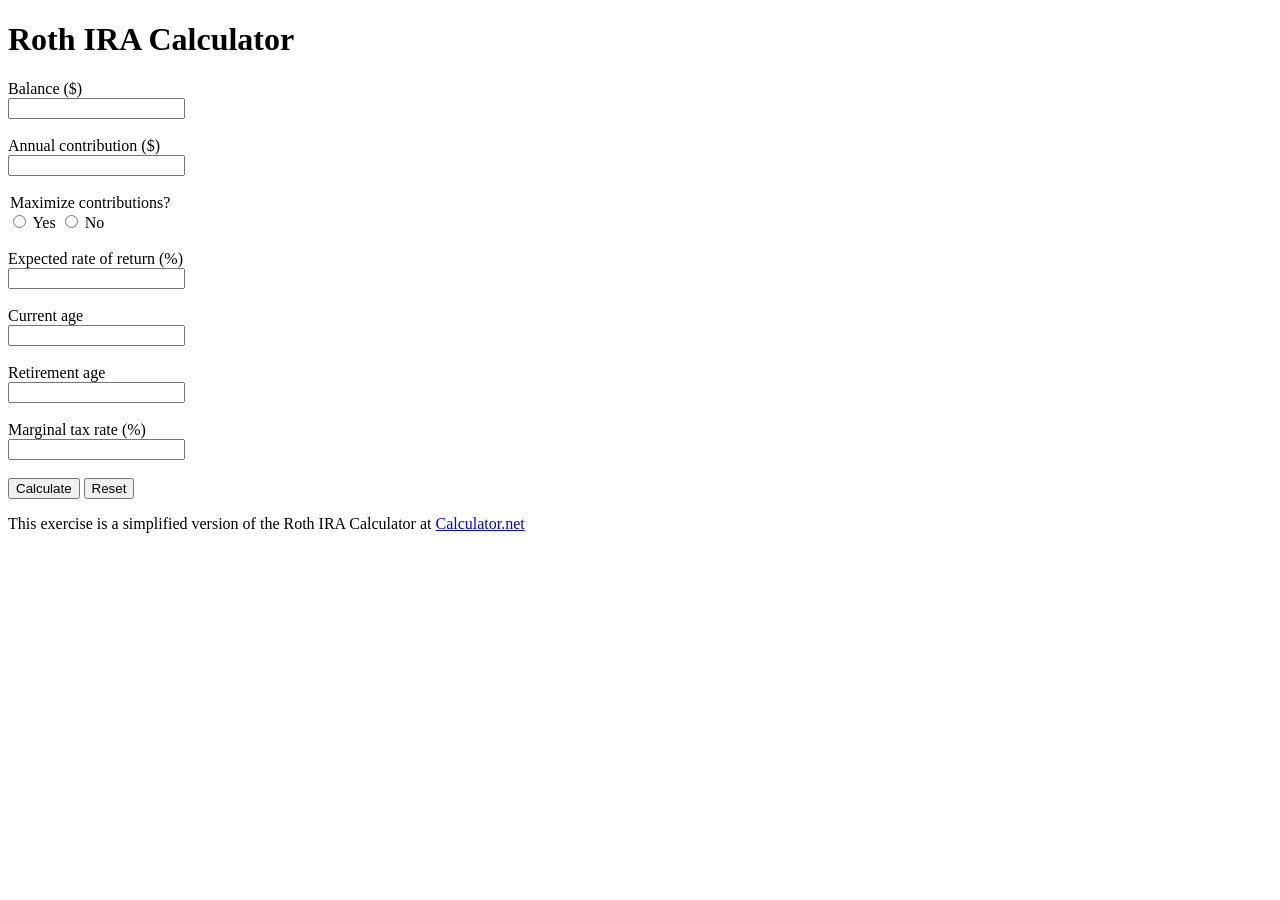
<file: 01-html/02-form.html>
<!doctype html>
<html lang="en">
  <head>
    <meta charset="UTF-8" />
    <meta name="viewport" content="width=device-width, initial-scale=1.0" />
    <meta http-equiv="X-UA-Compatible" content="ie=edge" />
    <title>Exercise 02 - Form</title>
    <style>
      fieldset {
        margin: 0;
        border: 0;
        padding: 0;
      }
    </style>
  </head>
  <body>
    <main>
      <!-- Add your code here -->
      <h1>Roth IRA Calculator</h1>
      <form action="/submitform">
        <div>
          <label for="balance">Balance ($)</label><br />
          <input type="text" id="balance" name="balance" />
        </div>
        <br />
        <div>
          <label for="annual">Annual contribution ($)</label><br />
          <input type="text" id="annual" name="annual" />
        </div>
        <br />
        <fieldset>
          <legend>Maximize contributions?</legend>
          <input type="radio" id="yes" name="max" value="yes" />
          <label for="yes">Yes</label>
          <input type="radio" id="no" name="max" value="no" />
          <label for="no">No</label>
        </fieldset>
        <br />
        <div>
          <label for="ROR">Expected rate of return (%)</label><br />
          <input type="number" id="ROR" name="ROR" />
        </div>
        <br />
        <div>
          <label for="age">Current age</label><br />
          <input type="number" id="age" name="age" />
        </div>
        <br />
        <div>
          <label for="retire">Retirement age</label><br />
          <input type="number" id="retire" name="retire" />
        </div>
        <br />
        <div>
          <label for="tax">Marginal tax rate (%)</label><br />
          <input type="number" id="tax" name="tax" />
        </div>
        <br />
        <input type="submit" value="Calculate" />
        <input type="reset" value="Reset" />
        <p>
          This exercise is a simplified version of the Roth IRA Calculator at
          <a href="https://www.calculator.net/">Calculator.net</a>
        </p>
      </form>
    </main>
  </body>
</html>
</file>
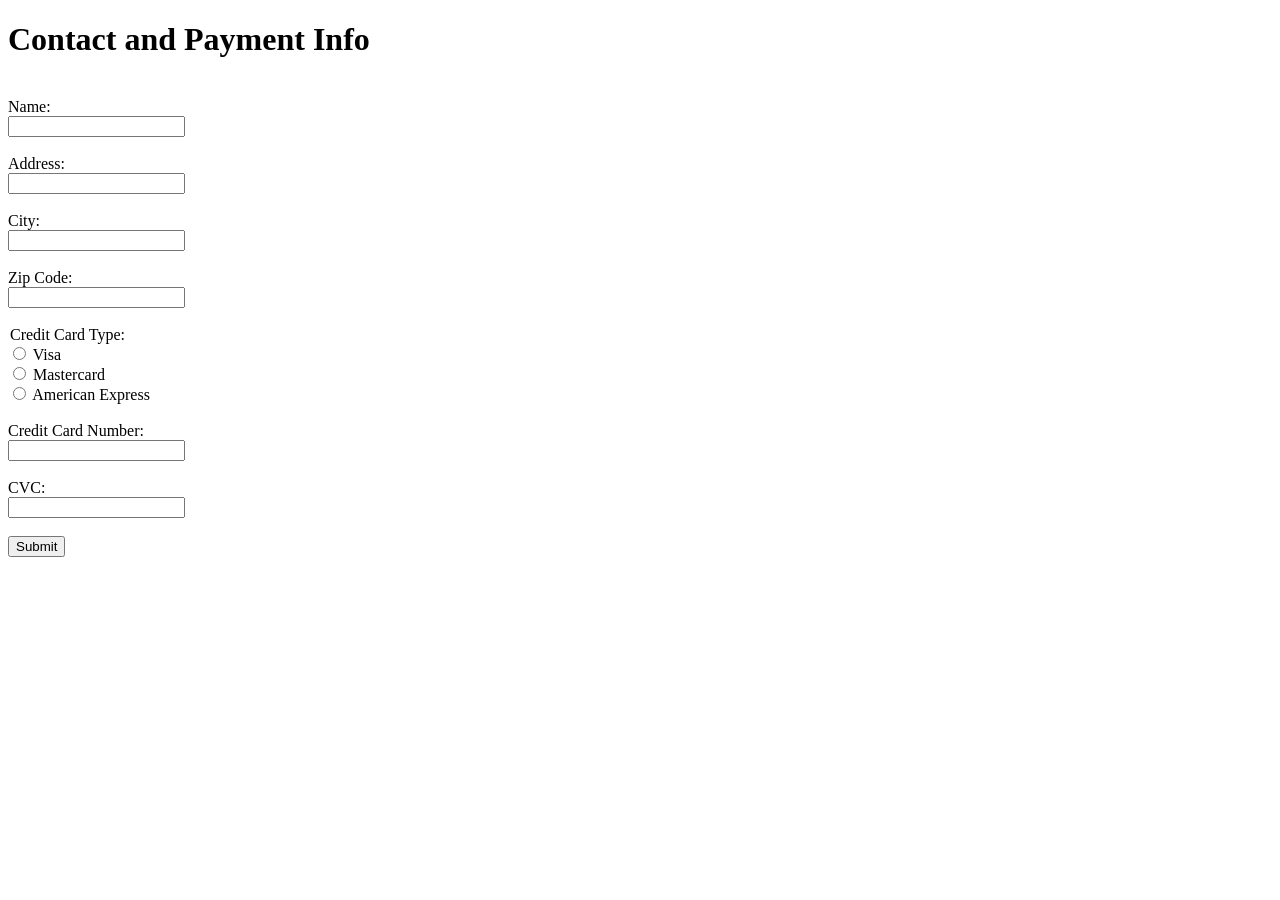
<file: 02-a11y/01-audit.html>
<!doctype html>
<html lang="en">
  <head>
    <meta charset="UTF-8" />
    <meta name="viewport" content="width=device-width, initial-scale=1.0" />
    <title>Exercise 01 - Audit</title>
    <style>
      fieldset {
        margin: 0;
        border: 0;
        padding: 0;
      }
    </style>
  </head>
  <body>
    <main>
      <h1>Contact and Payment Info</h1>
      <br />
      <form>
        <label for="name">Name:</label><br />
        <input type="text" name="name" id="name" /><br /><br />
        <label for="address">Address:</label><br />
        <input type="text" name="address" id="address" />
        <br /><br />
        <label for="city">City:</label><br />
        <input type="text" name="city" id="city" />
        <br /><br />
        <label for="zip">Zip Code:</label><br />
        <input type="text" name="zip" id="zip" />
        <br /><br />
        <fieldset>
          <legend>Credit Card Type:</legend>
          <input type="radio" name="card" value="visa" id="visa" />
          <label for="visa">Visa</label><br />
          <input type="radio" name="card" id="mastercard" value="mastercard" />
          <label for="mastercard">Mastercard</label><br />
          <input type="radio" name="card" id="amex" value="amex" />
          <label for="amex">American Express</label>
          <br /><br />
        </fieldset>
        <label for="cc_number">Credit Card Number:</label><br />
        <input type="text" name="cc_number" id="cc_number" /><br /><br />
        <label for="cvc">CVC:</label><br />
        <input type="text" name="cvc" id="cvc" /><br /><br />
        <input type="submit" value="Submit" />
      </form>
    </main>
  </body>
</html>
</file>
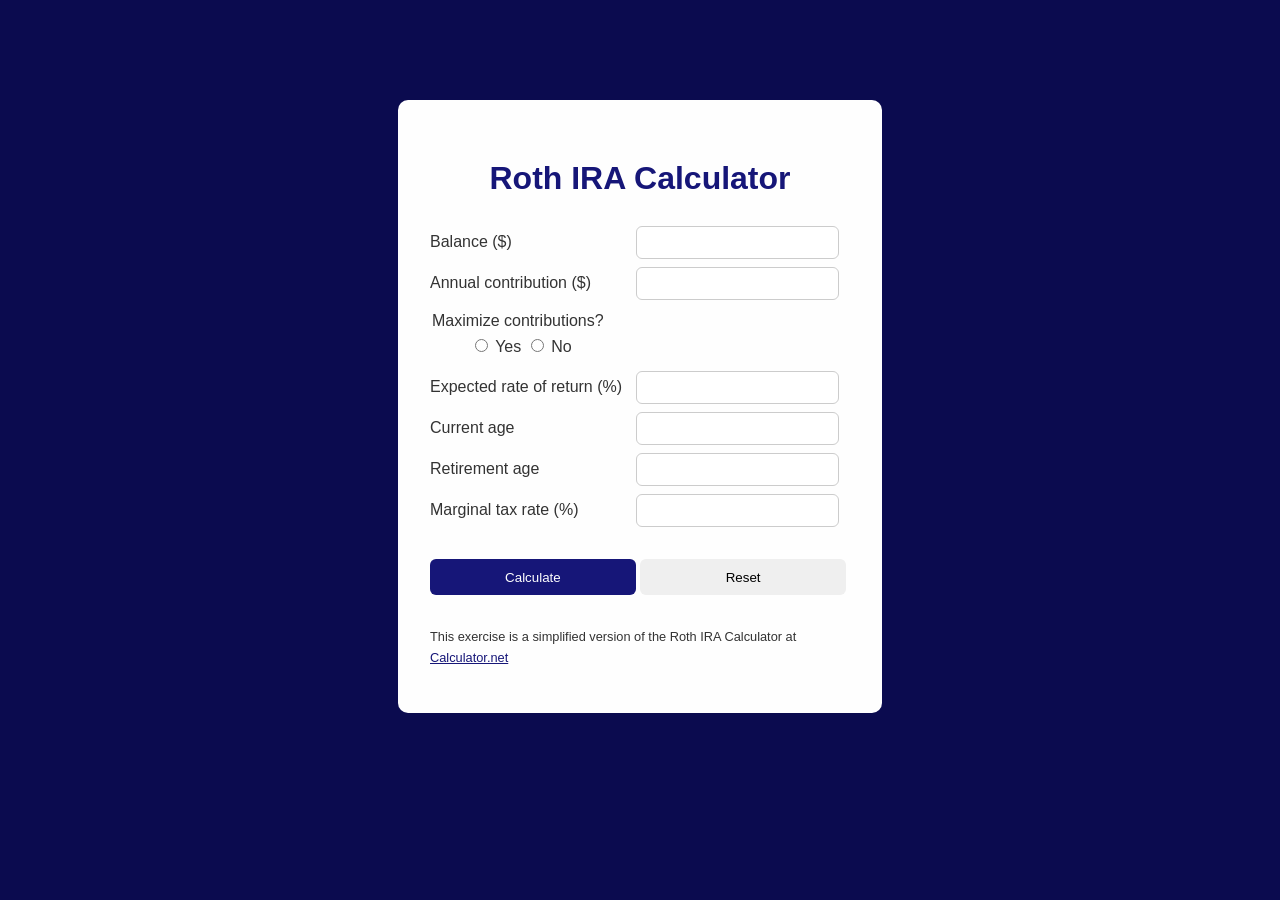
<file: 03-css/02-form.html>
<!doctype html>
<html lang="en">
  <head>
    <meta charset="UTF-8" />
    <meta name="viewport" content="width=device-width, initial-scale=1.0" />
    <meta http-equiv="X-UA-Compatible" content="ie=edge" />
    <title>CSS Exercise 02 - Form</title>
    <link rel="stylesheet" href="styles.css" />
  </head>
  <body class="color-blue">
    <main class="form-container">
      <h1 class="main-heading-form">Roth IRA Calculator</h1>
      <form action="/submitform" class="ira-form">
        <div class="form-element">
          <label class="form-label" for="balance">Balance ($)</label>
          <input class="form-input" type="text" id="balance" name="balance" />
        </div>

        <div class="form-element">
          <label class="form-label" for="annual">Annual contribution ($)</label>
          <input class="form-input" type="text" id="annual" name="annual" />
        </div>

        <fieldset>
          <legend>Maximize contributions?</legend>
          <div class="form-radios">
            <input type="radio" id="yes" name="max" value="yes" />
            <label for="yes">Yes</label>
            <input type="radio" id="no" name="max" value="no" />
            <label for="no">No</label>
          </div>
        </fieldset>

        <div class="form-element">
          <label class="form-label" for="ROR"
            >Expected rate of return (%)</label
          >
          <input class="form-input" type="number" id="ROR" name="ROR" />
        </div>

        <div class="form-element">
          <label class="form-label" for="age">Current age</label>
          <input class="form-input" type="number" id="age" name="age" />
        </div>

        <div class="form-element">
          <label class="form-label" for="retire">Retirement age</label>
          <input class="form-input" type="number" id="retire" name="retire" />
        </div>

        <div class="form-element">
          <label class="form-label" for="tax">Marginal tax rate (%)</label>
          <input class="form-input" type="number" id="tax" name="tax" />
        </div>

        <div class="form-element">
          <input class="btn btn-submit" type="submit" value="Calculate" />
          <input class="btn btn-reset" type="reset" value="Reset" />
        </div>
        <p class="form-note">
          This exercise is a simplified version of the Roth IRA Calculator at
          <a href="https://www.calculator.net/">Calculator.net</a>
        </p>
      </form>
    </main>
  </body>
</html>
</file>
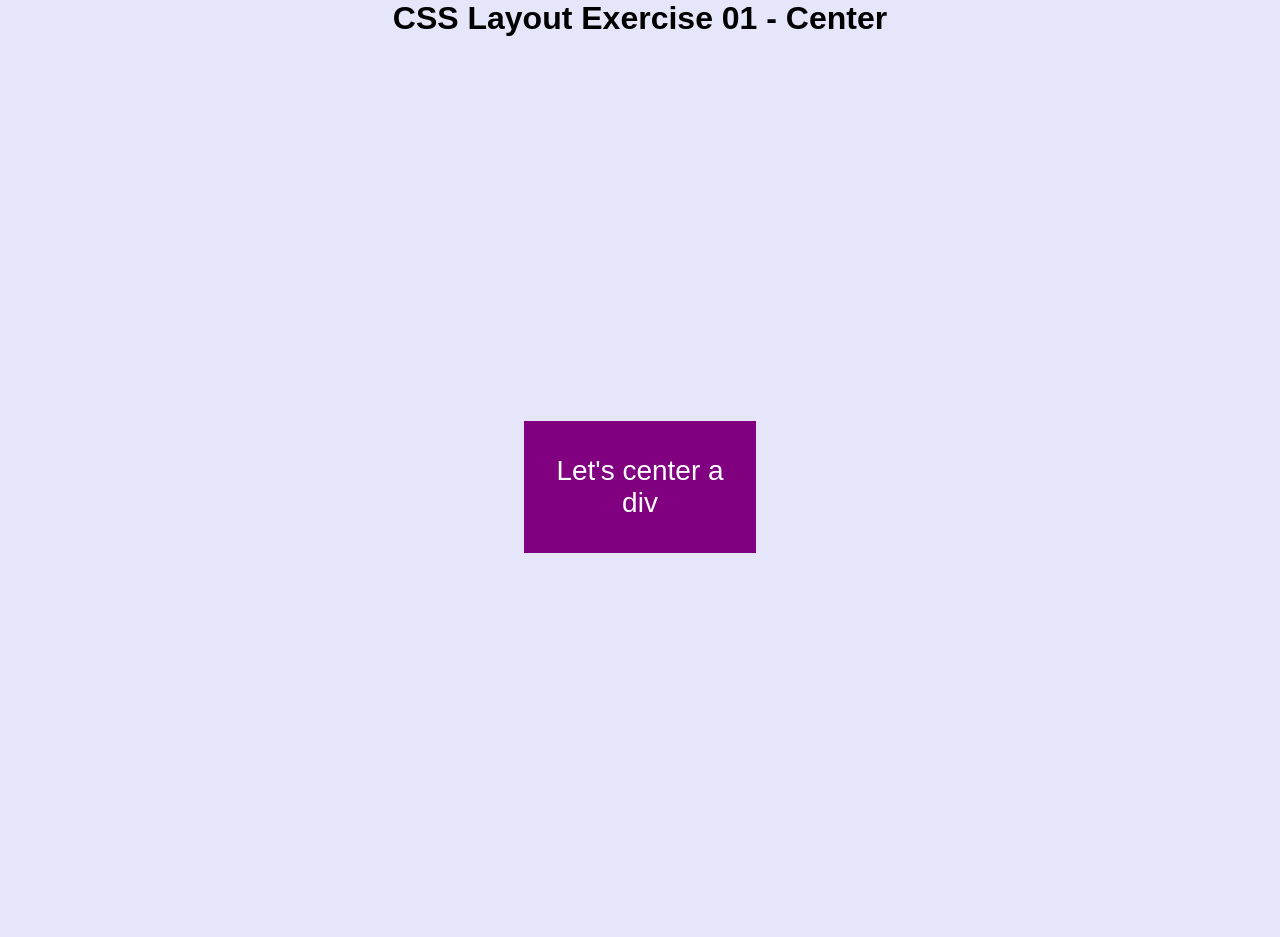
<file: 04-css-layout/01-center.html>
<!doctype html>
<html lang="en">
  <head>
    <meta charset="UTF-8" />
    <meta name="viewport" content="width=device-width, initial-scale=1.0" />
    <title>CSS Layout Exercise 01 - Center</title>
    <link rel="stylesheet" href="styles.css" />
  </head>
  <body>
    <h1 class="first-exercise">CSS Layout Exercise 01 - Center</h1>
    <main class="container">
      <div class="box">Let's center a div</div>
    </main>
  </body>
</html>
</file>
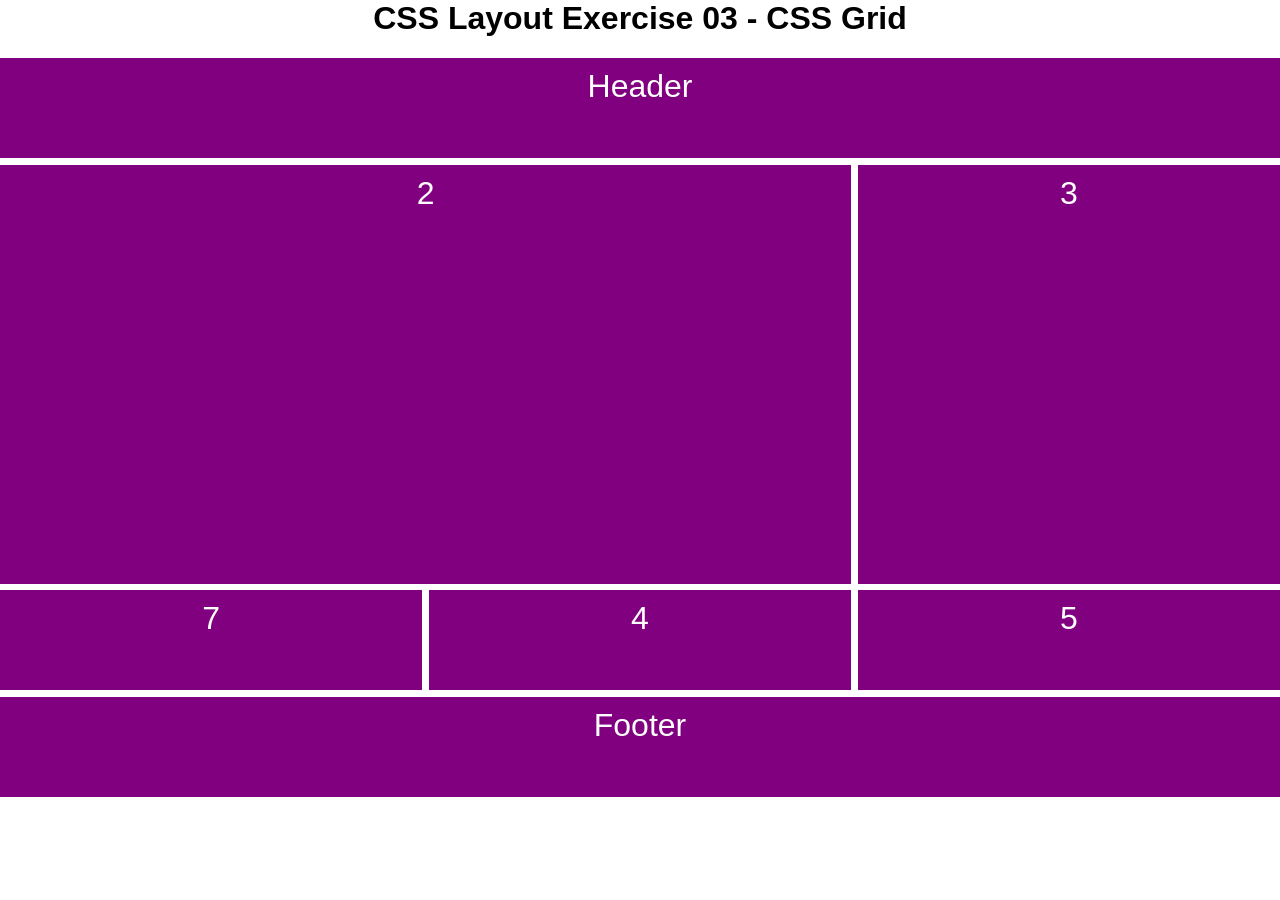
<file: 04-css-layout/03-css-grid.html>
<html lang="en">
  <head>
    <meta charset="UTF-8" />
    <meta name="viewport" content="width=device-width, initial-scale=1.0" />
    <title>CSS Layout Exercise 03 - CSS Grid</title>
    <link rel="stylesheet" href="styles.css" />
  </head>
  <body>
    <main>
      <h1>CSS Layout Exercise 03 - CSS Grid</h1>
      <section class="grid-container">
        <header class="grid-item item1">Header</header>
        <div class="grid-item item2">2</div>
        <div class="grid-item item3">3</div>
        <div class="grid-item item4">4</div>
        <div class="grid-item item5">5</div>
        <div class="grid-item item6">6</div>
        <div class="grid-item item7">7</div>
        <footer class="grid-item item8">Footer</footer>
      </section>
    </main>
  </body>
</html>
</file>
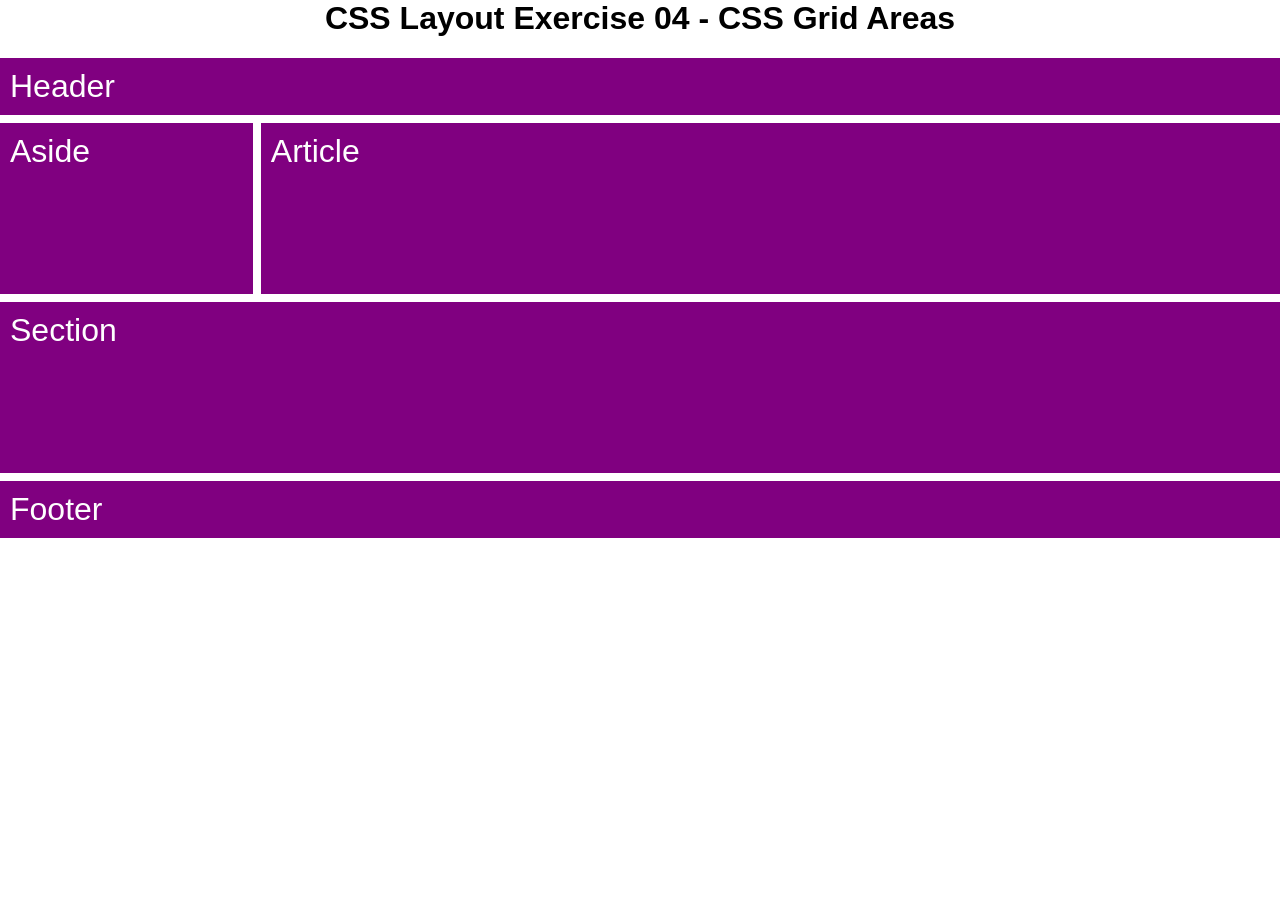
<file: 04-css-layout/04-css-grid-area.html>
<html lang="en">
  <head>
    <meta charset="UTF-8" />
    <meta name="viewport" content="width=device-width, initial-scale=1.0" />
    <title>CSS Layout Exercise 04 - CSS Grid Areas</title>
    <link rel="stylesheet" href="styles.css" />
  </head>
  <body>
    <main>
      <h1>CSS Layout Exercise 04 - CSS Grid Areas</h1>
      <div class="grid-area-container">
        <header class="grid-item header">Header</header>
        <article class="grid-item article">Article</article>
        <aside class="grid-item aside">Aside</aside>
        <section class="grid-item section">Section</section>
        <footer class="grid-item footer">Footer</footer>
      </div>
    </main>
  </body>
</html>
</file>
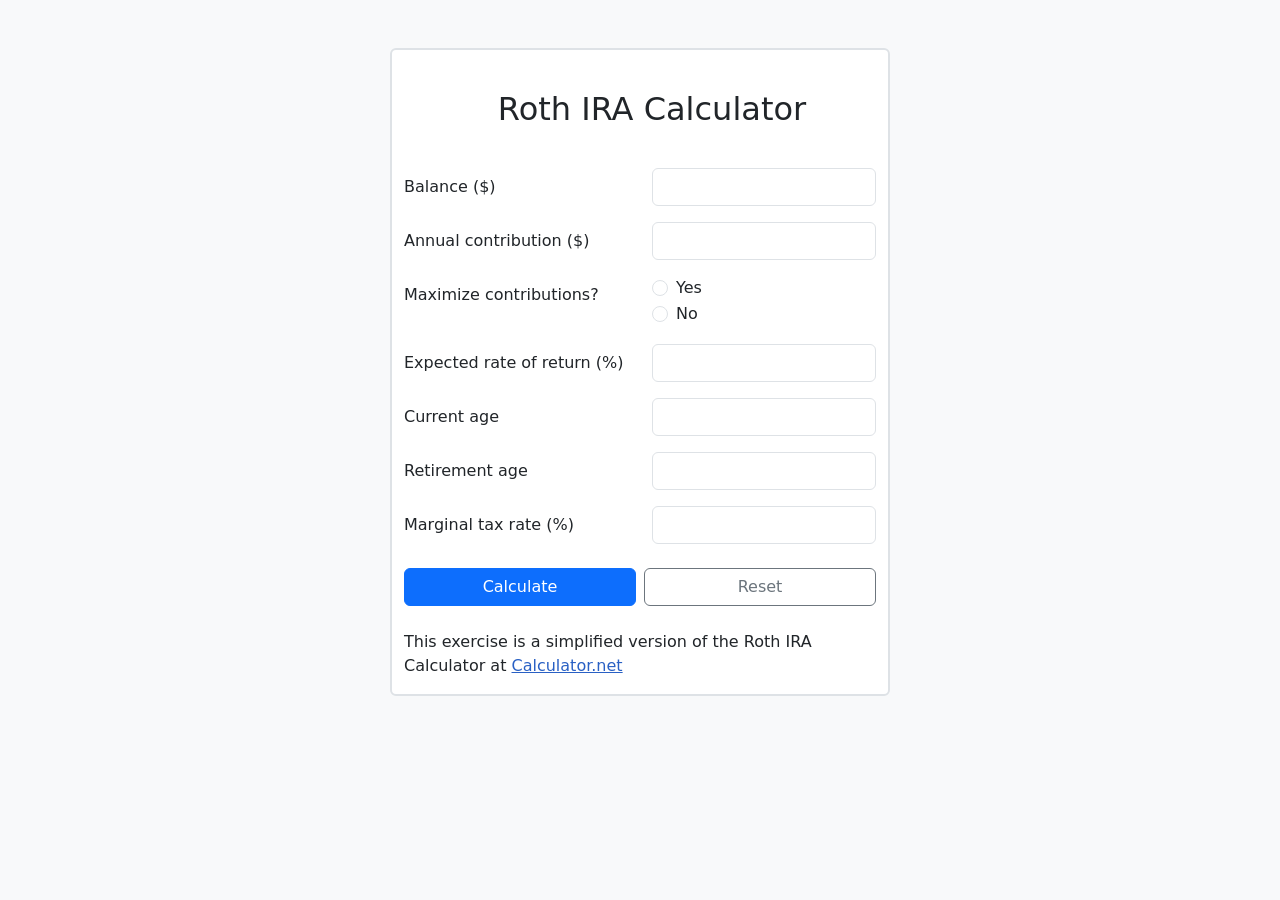
<file: 05-bootstrap/02-form.html>
<!doctype html>

<html lang="en">
  <head>
    <meta charset="UTF-8" />
    <meta name="viewport" content="width=device-width, initial-scale=1.0" />
    <title>Bootstrap Exercise 02 - Form</title>
    <link
      href="https://cdn.jsdelivr.net/npm/bootstrap@5.3.3/dist/css/bootstrap.min.css"
      rel="stylesheet"
    />
    <link rel="stylesheet" href="styles.css" />
    <script src="https://cdn.jsdelivr.net/npm/bootstrap@5.3.3/dist/js/bootstrap.bundle.min.js"></script>
  </head>
  <body class="bg-light">
    <main class="d-flex align-items-center">
      <form
        action="/submitform"
        class="ira-form container mt-5 border border-2 bg-white rounded"
      >
        <div class="row col-12 my-3">
          <h1 class="text-center m-4 fs-2">Roth IRA Calculator</h1>
        </div>
        <div class="row mb-3">
          <label for="balance" class="col-sm-6 col-form-label"
            >Balance ($)</label
          >
          <div class="col-sm-6">
            <input
              class="form-control"
              type="text"
              id="balance"
              name="balance"
            />
          </div>
        </div>

        <div class="row mb-3">
          <label class="col-sm-6 col-form-label" for="annual"
            >Annual contribution ($)</label
          >
          <div class="col-sm-6">
            <input class="form-control" type="text" id="annual" name="annual" />
          </div>
        </div>

        <fieldset class="row mb-3">
          <legend class="col-sm-6 col-form-label">
            Maximize contributions?
          </legend>
          <div class="col-sm-6">
            <div class="form-check">
              <input
                class="form-check-input"
                type="radio"
                id="yes"
                name="max"
                value="yes"
              />
              <label class="form-check-label" for="yes">Yes</label>
            </div>
            <div class="form-check">
              <input
                class="form-check-input"
                type="radio"
                id="no"
                name="max"
                value="no"
              />
              <label class="form-check-label" for="no">No</label>
            </div>
          </div>
        </fieldset>

        <div class="row mb-3">
          <label class="col-sm-6 col-form-label" for="ROR"
            >Expected rate of return (%)</label
          >
          <div class="col-sm-6">
            <input class="form-control" type="number" id="ROR" name="ROR" />
          </div>
        </div>

        <div class="row mb-3">
          <label class="col-sm-6 col-form-label" for="age">Current age</label>
          <div class="col-sm-6">
            <input class="form-control" type="number" id="age" name="age" />
          </div>
        </div>

        <div class="row mb-3">
          <label class="col-sm-6 col-form-label" for="retire"
            >Retirement age</label
          >
          <div class="col-sm-6">
            <input
              class="form-control"
              type="number"
              id="retire"
              name="retire"
            />
          </div>
        </div>

        <div class="row mb-3">
          <label class="col-sm-6 col-form-label" for="tax"
            >Marginal tax rate (%)</label
          >
          <div class="col-sm-6">
            <input class="form-control" type="number" id="tax" name="tax" />
          </div>
        </div>

        <div class="row my-4">
          <div class="d-flex gap-2">
            <input
              class="btn btn-primary w-100"
              type="submit"
              value="Calculate"
            />
            <input
              class="btn btn-outline-secondary w-100"
              type="reset"
              value="Reset"
            />
          </div>
        </div>

        <p>
          This exercise is a simplified version of the Roth IRA Calculator at
          <a class="text-primary" href="https://www.calculator.net/"
            >Calculator.net</a
          >
        </p>
      </form>
    </main>
  </body>
</html>
</file>
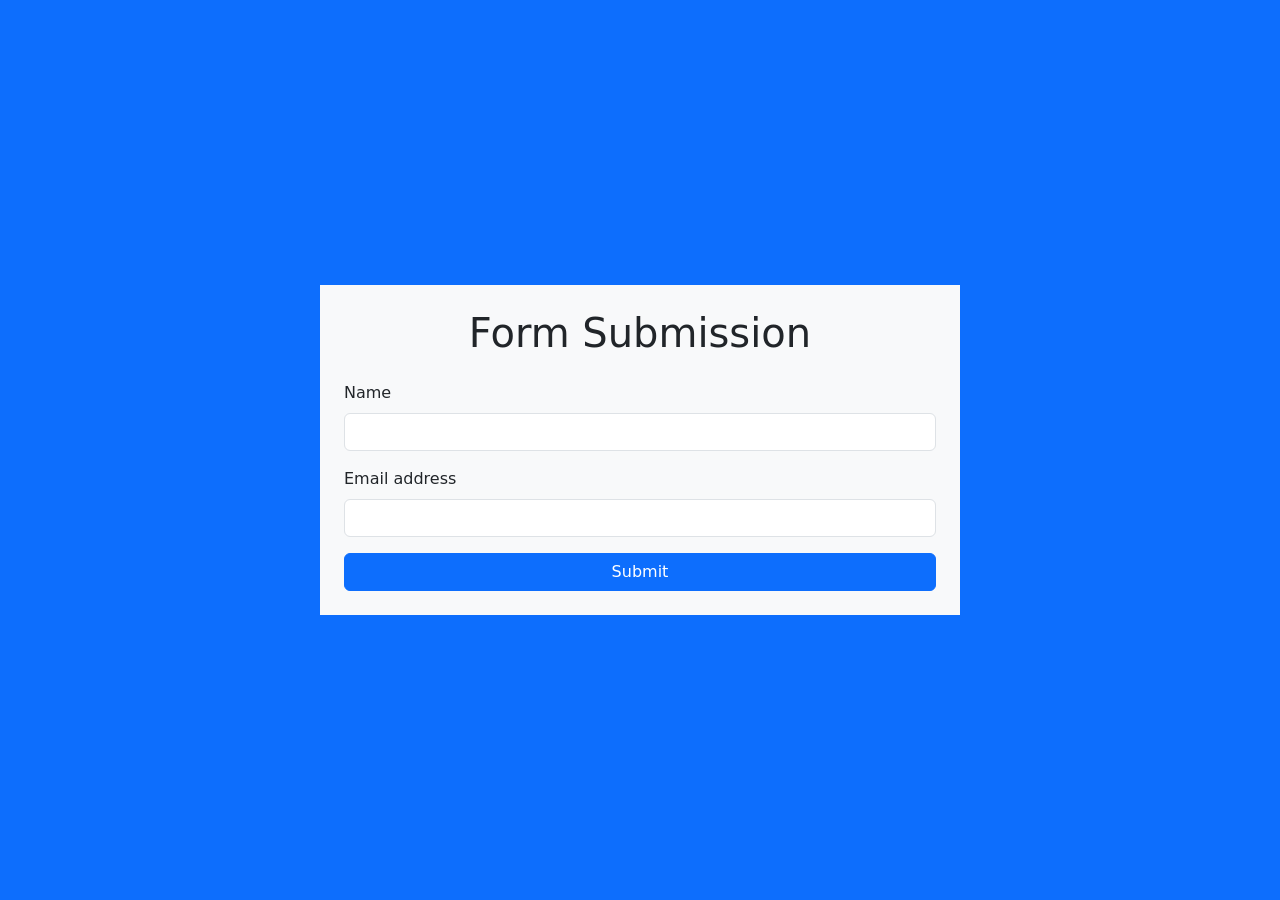
<file: 09-nodejs/exercise/form.html>
<!doctype html>
<html lang="en">
  <head>
    <meta charset="UTF-8" />
    <meta http-equiv="X-UA-Compatible" content="IE=edge" />
    <meta name="viewport" content="width=device-width, initial-scale=1.0" />
    <link
      rel="stylesheet"
      href="https://cdn.jsdelivr.net/npm/bootstrap@5.0.2/dist/css/bootstrap.min.css"
    />
    <title>Form Submission</title>
  </head>
  <body
    class="bg-primary min-vh-100 d-flex align-items-center justify-content-center"
  >
    <main class="container w-50 aling-items-center p-4 bg-light">
      <h1 class="mb-4 text-center">Form Submission</h1>
      <form method="post" action="/formExerciseSubmit">
        <div class="mb-3">
          <label for="name" class="form-label">Name</label>
          <input
            type="text"
            class="form-control"
            name="usernameInput"
            id="name"
          />
        </div>
        <div class="mb-3">
          <label for="email" class="form-label">Email address</label>
          <input
            type="email"
            class="form-control"
            name="emailInput"
            id="email"
          />
        </div>
        <button type="submit" class="btn btn-primary w-100">Submit</button>
      </form>
    </main>
  </body>
</html>
</file>
<file: 03-css/styles.css>
/* Add your CSS code here  */
:root {
  --background-color: #f7f7f7;
  --text-color: #333333;
  --ice-blue-juvie: #8fbcd4;
  --gothic-gray-blue: #6f8796;
  --dark-slate-infinity: #1f2a33;
  --gray-border: #cccccc;
  --table-emphasis-background: #e9e8e8;
  --table-background: #f4f4f4;
  --form-white: #fefefe;
  --midnight-blue: #161678;
  --midnight-blue-dark: #0b0b4f;
}

body {
  font-family: Arial, sans-serif;
  margin: 0;
  background-color: var(--background-color);
  color: var(--text-color);
  line-height: 1.6;
}

fieldset {
  margin: 0;
  border: 0;
  padding: 0;
}

/* Navigation styles */
.nav {
  background-color: var(--dark-slate-infinity);
}

.nav-item {
  display: inline-block;
  margin: 0 1rem;
}

.nav-list {
  margin: 0;
  padding: 1rem;
  padding-left: 0;
  text-align: center;
  list-style: none;
}

.nav-link {
  padding: 0.3rem 0.5rem;
  border-radius: 4px;
  text-decoration: none;
  font-weight: 500;
  color: var(--ice-blue-juvie);
  transition:
    background 0.5s,
    color 0.5s;
}

.nav-link:hover {
  background-color: var(--ice-blue-juvie);
  color: var(--dark-slate-infinity);
}

/* Main area styles */
.books-container {
  width: 800px;
  margin: 0 auto;
  margin-bottom: 50px;
  padding: 0 1rem;
}

.main-heading {
  margin: 1.75rem;
  text-align: center;
  color: var(--gothic-gray-blue);
}

.font-cinzel {
  font-family: "Cinzel";
}

/* Section styles */
.table-section {
  margin-top: 2rem;
}

.h2 {
  border-bottom: 1px solid var(--gray-border);
}

/* Book list styles */
.books-list li {
  margin-bottom: 0.5rem;
}

.books-list li > ol {
  margin-top: 0.4rem;
}

/* Images styles */
.images-container {
  text-align: center;
}

.book-image {
  border-radius: 5px;
  transition: transform 0.2s ease;
}

.book-image:hover {
  transform: scale(1.1);
}

/* Table styles */
.table {
  border-collapse: collapse;
}

.table th,
.table td {
  border: 1px solid var(--gray-border);
  padding: 0.5rem;
  text-align: center;
}

.table tr:nth-child(even) {
  background-color: var(--table-background);
}

.table-heading {
  background-color: var(--table-emphasis-background);
}

.table-footer {
  font-weight: bold;
  background-color: var(--table-emphasis-background);
}

/* Form - IRA Roth Calculator */
.form-container {
  max-width: 420px;
  margin: 100px auto;
  padding: 2rem;
  border-radius: 10px;
  max-width: 420px;
  background-color: var(--form-white);
}

.color-blue {
  background-color: var(--midnight-blue-dark);
}

.main-heading-form {
  text-align: center;
  color: var(--midnight-blue);
}

.form-element {
  margin-bottom: 0.5rem;
}

.form-label {
  display: inline-block;
  width: 48%;
}

.form-input {
  display: inline-block;
  width: 44%;
  border: 1px solid var(--gray-border);
  border-radius: 6px;
  padding: 0.5rem;
}

.form-radios {
  margin-left: 40px;
  margin-bottom: 0.75rem;
}

.form-element:last-of-type {
  margin: 2rem 0;
}

.btn {
  display: inline-block;
  width: 49%;
  border: 0;
  padding: 0.65rem 1rem;
  border-radius: 6px;
}

.btn-submit {
  background-color: var(--midnight-blue);
  color: var(--form-white);
}

.btn-submit:hover {
  background-color: var(--midnight-blue-dark);
}

.form-note {
  font-size: 0.8rem;
}

.form-note a {
  color: var(--midnight-blue);
}
</file>
<file: 04-css-layout/styles.css>
:root {
  --purple: #800080;
  --lavender: #e6e6fa;
  --light-text-color: #fefefe;
  --dark-background-color: black;
  --hover-color: rgb(52, 217, 52);
}

body {
  font-family: Arial, Helvetica, sans-serif;
  margin: 0;
}

/* Exercise 01 - Center */
.container {
  display: flex;
  justify-content: center;
  align-items: center;
  height: 100vh;
  background-color: var(--lavender);
}

.box {
  width: 200px;
  height: 100px;
  padding: 1rem;
  background: var(--purple);
  color: var(--light-text-color);
  font-size: 1.75rem;
  text-align: center;
  /* Center the text */
  display: flex;
  align-items: center;
}

h1 {
  text-align: center;
}

.first-exercise {
  text-align: center;
  background-color: var(--lavender);
  margin: 0 auto;
}

/* Common styles for Flexbox and CSS Grid */
.flex-item,
.grid-item {
  padding: 10px;
  background-color: var(--purple);
  color: var(--light-text-color);
  font-size: 2em;
  text-align: center;
}

.flex-item {
  width: 160px;
  height: 80px;
  margin: 10px;
}

/* Exercise 02 - Flexbox */
.top-of-page,
.bottom-of-page {
  background: var(--dark-background-color);
  color: var(--light-text-color);
  padding: 15px;
  display: flex;
  justify-content: space-between;
  align-items: center;
}

.bottom-of-page {
  display: flex;
  justify-content: center;
  align-items: center;
}

.main-area {
  display: flex;
  flex-wrap: wrap;
  justify-content: center;
  gap: 17px;
  margin: 1.5rem;
}

.page-area {
  max-width: 350px;
  padding: 20px;
  border: 1px solid var(--dark-background-color);
  border-radius: 8px;
}

.figure {
  margin: 0 auto;
  text-align: center;
}

.figure img {
  margin: 0 auto;
}

.figure figcaption {
  margin-top: 1rem;
}

.navigation {
  display: flex;
  gap: 10px;
  justify-content: flex-end;
}

.navigation .nav-link {
  padding-bottom: 0.25rem;
  color: var(--light-text-color);
  text-decoration: none;
}

.navigation .nav-link:hover {
  border-bottom: 3px solid var(--hover-color);
  color: var(--hover-color);
  transition: 0.5s ease;
}

/* Exercise 03 - CSS Grid */
.grid-container {
  display: grid;
  grid-template-columns: repeat(6, 1fr);
  grid-template-rows: repeat(7, 100px);
  gap: 0.4rem;
}

.grid-container .item1,
.grid-container .item8 {
  grid-column: 1 / 7;
}

.grid-container .item2 {
  grid-column: 1 / 5;
  grid-row: 2 / 6;
}

.grid-container .item3 {
  grid-column: span 2;
  grid-row: span 4;
}

.grid-container .item4,
.grid-container .item5 {
  grid-column: span 2;
}

.grid-container .item6 {
  display: none;
}

.grid-container .item7 {
  grid-column: 1 / 3;
  grid-row-start: 6;
}

/* Exercise 04 - CSS Grid Areas */
.header {
  grid-area: header;
  text-align: left;
}

.article {
  grid-area: article;
  text-align: left;
}

.aside {
  grid-area: aside;
  text-align: left;
}

.section {
  grid-area: section;
  text-align: left;
}

.footer {
  grid-area: footer;
  text-align: left;
}

.grid-area-container {
  display: grid;
  grid-template-columns: 1fr;
  grid-template-rows: repeat(9, 1fr);
  gap: 0.5rem;
  grid-template-areas:
    "header"
    "article"
    "article"
    "article"
    "section"
    "section"
    "section"
    "aside"
    "footer";
}

@media (min-width: 576px) {
  .grid-area-container {
    grid-template-columns: 3fr 1fr;
    grid-template-rows: 1fr 3fr 3fr 1fr;
    gap: 0.5rem;
    grid-template-areas:
      "header   header"
      "article  aside"
      "section  section"
      "footer   footer";
  }
}

@media (min-width: 992px) {
  .grid-area-container {
    grid-template-columns: 1fr 4fr;
    grid-template-rows: 1fr 3fr 3fr 1fr;
    gap: 0.5rem;
    grid-template-areas:
      "header   header    header"
      "aside    article   article"
      "section  section   section"
      "footer   footer   footer";
  }
}
</file>
<file: 05-bootstrap/styles.css>
.ira-form {
  max-width: 500px;
}

.text-primary {
  color: rgb(41, 96, 196) !important;
}
</file>
